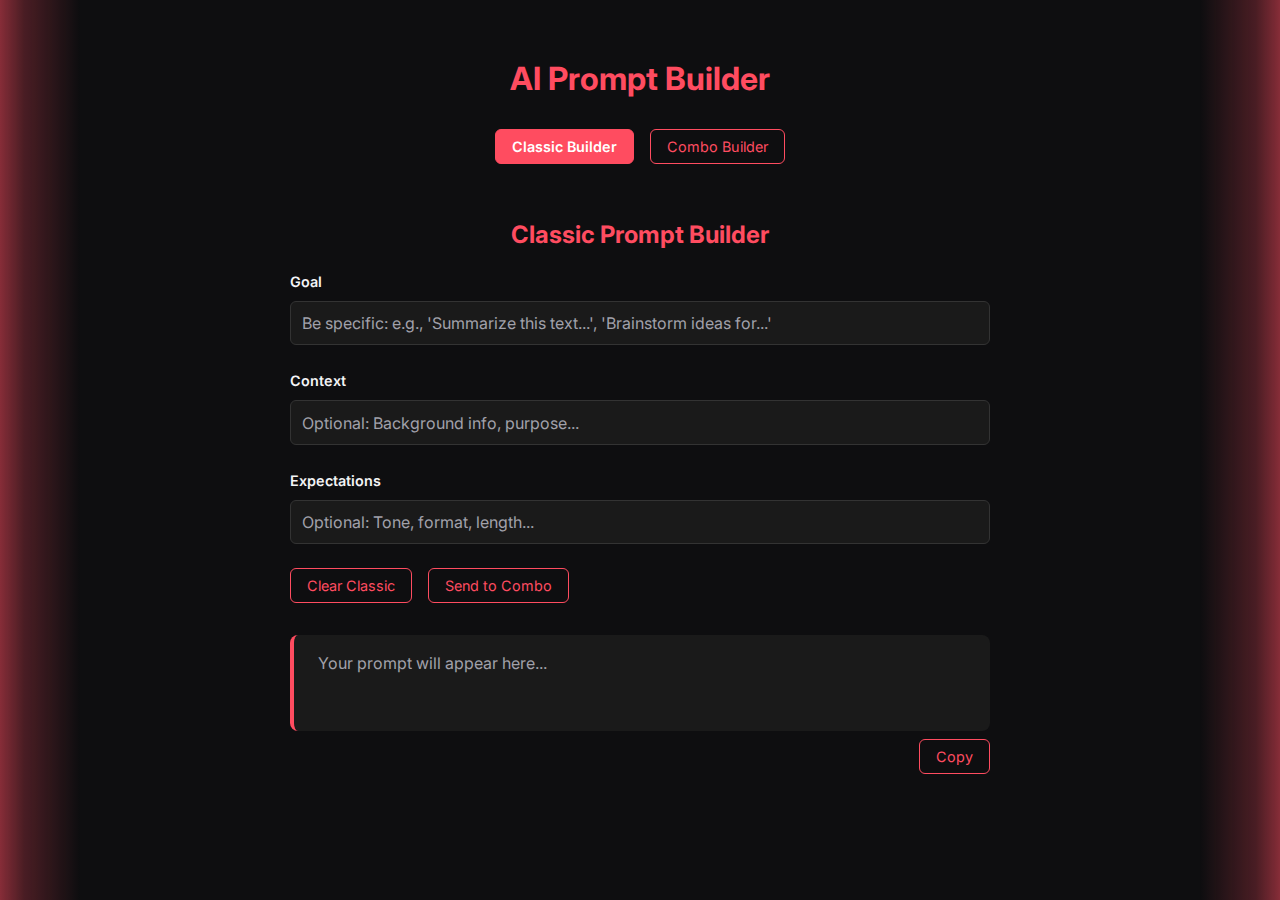
<file: index.html>
<!DOCTYPE html>
<html lang="en">
<head>

 <!-- Corrected Favicon and Manifest Links (removed leading slashes) -->
  <link rel="apple-touch-icon" sizes="180x180" href="apple-touch-icon.png">
  <link rel="icon" type="image/png" sizes="32x32" href="favicon-32x32.png">
  <link rel="icon" type="image/png" sizes="16x16" href="favicon-16x16.png">
  <link rel="manifest" href="site.webmanifest">
  <link rel="shortcut icon" href="favicon.ico"> <!-- Use shortcut icon or regular icon, both is okay but regular is more modern -->
  <!-- Alternatively, a more modern single icon line: -->
  <!-- <link rel="icon" href="favicon.ico" sizes="any"> -->

  <meta charset="UTF-8">
  <meta name="viewport" content="width=device-width, initial-scale=1.0">
  <title>Enhanced Prompt Builder</title> <!-- Keeping enhanced title for UI improvements -->
  <link href="https://fonts.googleapis.com/css2?family=Inter:wght@400;600&display=swap" rel="stylesheet">
  <style>
    /* --- CSS Variables --- */
    :root {
      --bg-color: #0e0e10;
      --surface-color: #1a1a1a;
      --text-color: #f3f4f6;
      --text-muted-color: #a1a1aa;
      --accent-color: #ff4c60;
      --accent-rgb: 255, 76, 96;
      --accent-text-color: #ffffff;
      --border-color: #333;
      --border-color-focus: var(--accent-color);
      --border-radius-sm: 4px;
      --border-radius-md: 6px;
      --border-radius-lg: 8px;
      --spacing-xs: 0.25rem;
      --spacing-sm: 0.5rem;
      --spacing-md: 1rem;
      --spacing-lg: 1.5rem;
      --spacing-xl: 2rem;
      --font-family: 'Inter', sans-serif;
      --transition-speed: 0.2s;
      --sidebar-width: 80px;
      --sidebar-opacity: 0.5;
      /* Removed warning color variables as Reset All is gone */
    }

    /* --- Base Styles --- */
    *, *::before, *::after { box-sizing: border-box; }
    body {
      font-family: var(--font-family);
      background: var(--bg-color);
      color: var(--text-color);
      margin: 0;
      padding: var(--spacing-xl) var(--sidebar-width);
      display: flex;
      flex-direction: column;
      align-items: center;
      min-height: 100vh;
      line-height: 1.6;
      position: relative;
      overflow-x: hidden;
    }

    /* --- Neon Sidebars --- */
    .neon-sidebar {
        position: fixed; top: 0; bottom: 0;
        width: var(--sidebar-width); pointer-events: none;
    }
    #sidebar-left {
        left: 0;
        background: linear-gradient(to right, rgba(var(--accent-rgb), var(--sidebar-opacity)) 0%, rgba(var(--accent-rgb), calc(var(--sidebar-opacity) * 0.5)) 30%, rgba(var(--accent-rgb), 0) 100%);
    }
    #sidebar-right {
        right: 0;
        background: linear-gradient(to left, rgba(var(--accent-rgb), var(--sidebar-opacity)) 0%, rgba(var(--accent-rgb), calc(var(--sidebar-opacity) * 0.5)) 30%, rgba(var(--accent-rgb), 0) 100%);
    }

    /* --- Typography --- */
    h1, h2 { color: var(--accent-color); margin-bottom: var(--spacing-md); text-align: center; }
    h1 { margin-bottom: var(--spacing-lg); }
    label { font-weight: 600; display: block; margin-bottom: var(--spacing-sm); font-size: 0.9rem; }

    /* --- Tab Interface --- */
    .tab-buttons { display: flex; gap: var(--spacing-md); margin-bottom: var(--spacing-xl); }
    .tab-buttons button { padding: var(--spacing-sm) var(--spacing-md); border-radius: var(--border-radius-md); border: 1px solid var(--accent-color); background: transparent; color: var(--accent-color); cursor: pointer; font-family: inherit; font-size: 0.9rem; transition: background var(--transition-speed) ease, color var(--transition-speed) ease, transform var(--transition-speed) ease; }
    .tab-buttons button:hover { background: var(--accent-color); color: var(--accent-text-color); }
    .tab-buttons button.active { background: var(--accent-color); color: var(--accent-text-color); font-weight: 600; }
    .tab-buttons button:active { transform: scale(0.97); }

    /* --- Tab Sections --- */
    .tab-section { display: none; width: 100%; max-width: 700px; }
    .tab-section.active { display: block; animation: fadeIn var(--transition-speed) ease forwards; }
    @keyframes fadeIn { from { opacity: 0; } to { opacity: 1; } }

    /* --- Form Elements --- */
    .form-group { margin-bottom: var(--spacing-lg); }
    select, input[type="text"] { width: 100%; padding: 0.7rem; border-radius: var(--border-radius-md); border: 1px solid var(--border-color); background: var(--surface-color); color: var(--text-color); font-family: inherit; font-size: 1rem; transition: border-color var(--transition-speed) ease, box-shadow var(--transition-speed) ease; }
    select:focus, input[type="text"]:focus { outline: none; border-color: var(--border-color-focus); box-shadow: 0 0 0 2px rgba(var(--accent-rgb), 0.3); }
    ::placeholder { color: var(--text-muted-color); opacity: 1; }


    /* --- Autofill Style Override --- */
    /* Target WebKit-based browsers (Chrome, Safari, Edge, Opera) */
    input:-webkit-autofill,
    input:-webkit-autofill:hover,
    input:-webkit-autofill:focus,
    input:-webkit-autofill:active {
        /* 1. Force Text Color: Use -webkit-text-fill-color */
        -webkit-text-fill-color: var(--text-color) !important;

        /* 2. Force Background: Use a large inset box-shadow */
        /* This paints over the browser's default background color */
        box-shadow: 0 0 0px 1000px var(--surface-color) inset !important;

        /* 3. Optional: Force Font Family if it changes */
        font-family: var(--font-family);

        /* 4. Disable Browser's Transition: Prevents flicker */
        transition: background-color 5000s ease-in-out 0s;
    }

    /* You might also need styles for textarea if you add one later */
    /*
    textarea:-webkit-autofill,
    textarea:-webkit-autofill:hover,
    textarea:-webkit-autofill:focus {
      -webkit-text-fill-color: var(--text-color) !important;
      box-shadow: 0 0 0px 1000px var(--surface-color) inset !important;
      transition: background-color 5000s ease-in-out 0s;
    }
    */

    /* --- Output Area --- */
    .output {
      margin-top: var(--spacing-xl); background: var(--surface-color); border-left: 4px solid var(--accent-color);
      padding: var(--spacing-md) var(--spacing-lg); border-radius: var(--border-radius-lg); white-space: pre-wrap;
      word-wrap: break-word; position: relative; min-height: 6em; color: var(--text-muted-color);
      transition: background var(--transition-speed) ease;
    }
    .output.has-content { color: var(--text-color); }

    /* --- Action Buttons --- */
    .buttons { margin-top: var(--spacing-md); display: flex; gap: var(--spacing-md); flex-wrap: wrap; align-items: center; }
    button.action-button { padding: var(--spacing-sm) var(--spacing-md); border-radius: var(--border-radius-md); border: 1px solid var(--accent-color); background: transparent; color: var(--accent-color); cursor: pointer; font-family: inherit; font-size: 0.9rem; transition: background var(--transition-speed) ease, color var(--transition-speed) ease, transform var(--transition-speed) ease, opacity var(--transition-speed) ease; }
    button.action-button:hover { background: var(--accent-color); color: var(--accent-text-color); }
    button.action-button:active { transform: scale(0.97); }
    button.action-button.feedback { background: var(--accent-color); color: var(--accent-text-color); opacity: 0.8; cursor: default; }

    /* Removed Reset All Button Style */

    .copy-under { margin-top: var(--spacing-sm); text-align: right; }

    /* --- Feedback Highlight --- */
    .highlight-feedback { animation: highlight var(--transition-speed) ease-out; }
    @keyframes highlight { 0% { background-color: rgba(var(--accent-rgb), 0.2); } 100% { background-color: var(--surface-color); } }

    /* Removed Global Actions Footer Style (or keep empty if planning future buttons) */
    /*
    .global-actions {
        width: 100%;
        max-width: 700px;
        margin-top: var(--spacing-xl);
        padding-top: var(--spacing-lg);
        border-top: 1px solid var(--border-color);
        display: flex;
        justify-content: flex-end;
    }
    */

  </style>
</head>
<body>

  <div id="sidebar-left" class="neon-sidebar"></div>
  <div id="sidebar-right" class="neon-sidebar"></div>

  <h1>AI Prompt Builder</h1>

  <div class="tab-buttons" role="tablist">
    <button role="tab" id="tab-classic" aria-controls="panel-classic" aria-selected="true" class="active">Classic Builder</button>
    <button role="tab" id="tab-combo" aria-controls="panel-combo" aria-selected="false">Combo Builder</button>
  </div>

  <div id="panel-classic" role="tabpanel" aria-labelledby="tab-classic" class="tab-section active">
    <h2>Classic Prompt Builder</h2>
    <div class="form-group">
      <label for="goal">Goal</label>
      <!-- Removed name attribute, not needed without saving -->
      <input type="text" id="goal" placeholder="Be specific: e.g., 'Summarize this text...', 'Brainstorm ideas for...'">
    </div>
    <div class="form-group">
      <label for="context">Context</label>
      <input type="text" id="context" placeholder="Optional: Background info, purpose...">
    </div>
    <div class="form-group">
      <label for="expectations">Expectations</label>
      <input type="text" id="expectations" placeholder="Optional: Tone, format, length...">
    </div>
    <div class="buttons">
      <button class="action-button clear-classic">Clear Classic</button>
      <button class="action-button send-to-combo">Send to Combo</button>
    </div>
    <div class="output" id="outputClassic" aria-live="polite">Your prompt will appear here...</div>
    <div class="copy-under"><button class="action-button copy-button" data-target="outputClassic">Copy</button></div>
  </div>

  <div id="panel-combo" role="tabpanel" aria-labelledby="tab-combo" class="tab-section">
    <h2>Prompt Combo Builder</h2>
    <div class="form-group">
      <label for="task">What should the AI do?</label>
      <input type="text" id="task" placeholder="e.g., Explain how AI helps warehouse planning">
    </div>
    <div class="form-group">
      <label for="reasoning">Reasoning Style</label>
      <select id="reasoning">
        <option value="">None</option>
        <option value="step-by-step">Step-by-step</option>
        <option value="compare">Compare and contrast</option>
        <option value="proscons">List pros and cons</option>
        <option value="hypothetical">Use a hypothetical scenario</option>
      </select>
    </div>
<div class="form-group">
      <label for="role">Assume a Role</label>
      <select id="role">
        <option value="">None</option>
        <option value="Strategic Advisor">Strategic Advisor</option>
        <option value="Project Manager">Project Manager</option>
        <option value="Business Analyst">Business Analyst</option>
        <option value="Marketing Specialist">Marketing Specialist</option>
        <option value="Subject Matter Expert">Subject Matter Expert</option>
        <option value="Internal Communicator">Internal Communicator</option>
      </select>
    </div>
    <div class="form-group">
      <label for="format">Output Format</label>
      <select id="format">
        <option value="">None</option>
        <option value="a bullet list">Bullet list</option>
        <option value="a short paragraph">Short paragraph</option>
        <option value="an executive summary">Executive summary</option>
        <option value="a table">Table</option>
      </select>
    </div>
    <div class="buttons">
      <button class="action-button clear-combo">Clear Combo</button>
    </div>
    <div class="output" id="outputCombo" aria-live="polite">Your generated prompt will appear here...</div>
    <div class="copy-under"><button class="action-button copy-button" data-target="outputCombo">Copy</button></div>
  </div>

  <!-- Removed Global Actions Area -->
  <!--
  <div class="global-actions">
      Removed Button Here
  </div>
  -->


  <script>
    // --- Debounce Utility ---
    function debounce(func, wait) {
        let timeout;
        return function executedFunction(...args) {
            const later = () => {
                clearTimeout(timeout);
                func(...args);
            };
            clearTimeout(timeout);
            timeout = setTimeout(later, wait);
        };
    }

    // --- DOM Element References & Constants ---
    // Removed LS_KEY
    const DEBOUNCE_DELAY = 300;

    const tabButtons = document.querySelectorAll('.tab-buttons button[role="tab"]');
    const tabPanels = document.querySelectorAll('.tab-section[role="tabpanel"]');

    // Get all input/select elements by ID now
    const inputElements = document.querySelectorAll('#panel-classic input, #panel-classic select, #panel-combo input, #panel-combo select');

    // Use specific IDs directly now, removed inputMap
    const classicGoal = document.getElementById('goal');
    const classicContext = document.getElementById('context');
    const classicExpectations = document.getElementById('expectations');
    const comboTask = document.getElementById('task');
    const comboReasoning = document.getElementById('reasoning');
    const comboRole = document.getElementById('role');
    const comboFormat = document.getElementById('format');

    const outputClassic = document.getElementById('outputClassic');
    const outputCombo = document.getElementById('outputCombo');
    const clearClassicBtn = document.querySelector('.clear-classic');
    const sendToComboBtn = document.querySelector('.send-to-combo');
    const copyClassicBtn = document.querySelector('.copy-button[data-target="outputClassic"]');
    const clearComboBtn = document.querySelector('.clear-combo');
    const copyComboBtn = document.querySelector('.copy-button[data-target="outputCombo"]');
    // Removed resetAllBtn reference

    const placeholderClassic = "Your prompt will appear here...";
    const placeholderCombo = "Your generated prompt will appear here...";
    const originalCopyText = 'Copy';
    const originalSendText = 'Send to Combo';

    // --- Function Definitions ---

    function switchTab(targetPanelId) {
        tabPanels.forEach(panel => panel.classList.toggle('active', panel.id === targetPanelId));
        tabButtons.forEach(button => {
            const isSelected = button.getAttribute('aria-controls') === targetPanelId;
            button.classList.toggle('active', isSelected);
            button.setAttribute('aria-selected', isSelected);
        });
        updatePrompts();
    }

    function resetButtonState(button, originalText) {
        if (button._feedbackTimeoutId) { clearTimeout(button._feedbackTimeoutId); button._feedbackTimeoutId = null; }
        button.textContent = originalText; button.classList.remove('feedback');
    }

    function clearClassic() {
        classicGoal.value = "";
        classicContext.value = "";
        classicExpectations.value = "";
        resetButtonState(copyClassicBtn, originalCopyText);
        resetButtonState(sendToComboBtn, originalSendText);
        // No saveInputs() call needed
        updatePrompts();
    }

    function clearCombo() {
        comboTask.value = "";
        comboReasoning.value = "";
        comboRole.value = "";
        comboFormat.value = "";
        resetButtonState(copyComboBtn, originalCopyText);
        // No saveInputs() call needed
        updatePrompts();
    }

    // --- Removed Reset All Function ---

    async function copyText(elementId, button) {
        const textElement = document.getElementById(elementId);
        const textToCopy = textElement.textContent;
        const originalText = originalCopyText;
        resetButtonState(button, originalText);
        if (textToCopy === placeholderClassic || textToCopy === placeholderCombo || !textToCopy.trim()) {
            button.textContent = "Nothing to copy!"; button.classList.add('feedback');
            button._feedbackTimeoutId = setTimeout(() => { resetButtonState(button, originalText); }, 1500);
            return;
        }
        try {
            await navigator.clipboard.writeText(textToCopy);
            button.textContent = "Copied!"; button.classList.add('feedback');
        } catch (err) {
            console.error("Clipboard copy failed: ", err);
            button.textContent = "Copy Failed"; button.classList.add('feedback');
        } finally {
            button._feedbackTimeoutId = setTimeout(() => { resetButtonState(button, originalText); }, 1500);
        }
    }

    function sendToCombo() {
        resetButtonState(sendToComboBtn, originalSendText);
        const classicOutputText = outputClassic.textContent;
        if (classicOutputText && classicOutputText !== placeholderClassic && classicOutputText.trim()) {
            comboTask.value = classicOutputText; // Use specific ID
            switchTab('panel-combo');
            // No saveInputs() call needed
            updatePrompts();
            comboTask.classList.add('highlight-feedback'); // Use specific ID
            setTimeout(() => comboTask.classList.remove('highlight-feedback'), 500);
        } else {
            sendToComboBtn.textContent = "Nothing to Send"; sendToComboBtn.classList.add('feedback');
            sendToComboBtn._feedbackTimeoutId = setTimeout(() => { resetButtonState(sendToComboBtn, originalSendText); }, 1500);
        }
    }

    // --- Removed Save and Load Input Data Functions ---

    /**
     * Updates both prompt output areas based on current input values.
     * (Now uses specific element IDs)
     */
    function updatePrompts() {
      // --- Classic Prompt Logic ---
      const g = classicGoal.value.trim();
      const c = classicContext.value.trim();
      const e = classicExpectations.value.trim();
      let classicPrompt = "";
      if (g) classicPrompt += `Your task is to ${g}.`;
      if (c) classicPrompt += ` ${g ? 'T' : 'Your task requires understanding that t'}his is needed because ${c}.`;
      if (e) classicPrompt += ` ${ (g || c) ? 'F' : 'f'}ormat your answer as ${e}.`;
      outputClassic.textContent = classicPrompt.trim() || placeholderClassic;
      outputClassic.classList.toggle('has-content', classicPrompt.trim() !== '');

      // --- Combo Prompt Logic ---
      const task = comboTask.value.trim();
      const reasoning = comboReasoning.value;
      const role = comboRole.value;
      const format = comboFormat.value;
      let comboPrompt = "";
      if (role) comboPrompt += `Act as a ${role}. `;
      if (task) { let formattedTask = task.charAt(0).toUpperCase() + task.slice(1); if (!formattedTask.endsWith('.')) formattedTask += '.'; comboPrompt += `${formattedTask} `; }
      if (reasoning) { switch (reasoning) { case "step-by-step": comboPrompt += "Explain step-by-step. "; break; case "compare": comboPrompt += "Compare and contrast the options. "; break; case "proscons": comboPrompt += "List the pros and cons. "; break; case "hypothetical": comboPrompt += "Use a hypothetical scenario. "; break; } }
      if (format) { comboPrompt += `Format your answer as ${format}.`; }
      outputCombo.textContent = comboPrompt.trim() || placeholderCombo;
      outputCombo.classList.toggle('has-content', comboPrompt.trim() !== '');
    }

    // --- Debounced Update Function ---
    // Renamed as it no longer saves
    const debouncedUpdatePrompts = debounce(updatePrompts, DEBOUNCE_DELAY);


    // --- Event Listeners ---
    tabButtons.forEach(button => button.addEventListener('click', () => switchTab(button.getAttribute('aria-controls'))));

    // Use the debounced function for text inputs and selects
    inputElements.forEach(el => el.addEventListener('input', debouncedUpdatePrompts));

    clearClassicBtn.addEventListener('click', clearClassic);
    clearComboBtn.addEventListener('click', clearCombo);
    sendToComboBtn.addEventListener('click', sendToCombo);
    copyClassicBtn.addEventListener('click', () => copyText('outputClassic', copyClassicBtn));
    copyComboBtn.addEventListener('click', () => copyText('outputCombo', copyComboBtn));
    // Removed Reset All listener

    // --- Initial Setup ---
    // Removed loadInputs() call
    updatePrompts(); // Update display based on initial (empty) values

  </script>
</body>
</html>
</file>
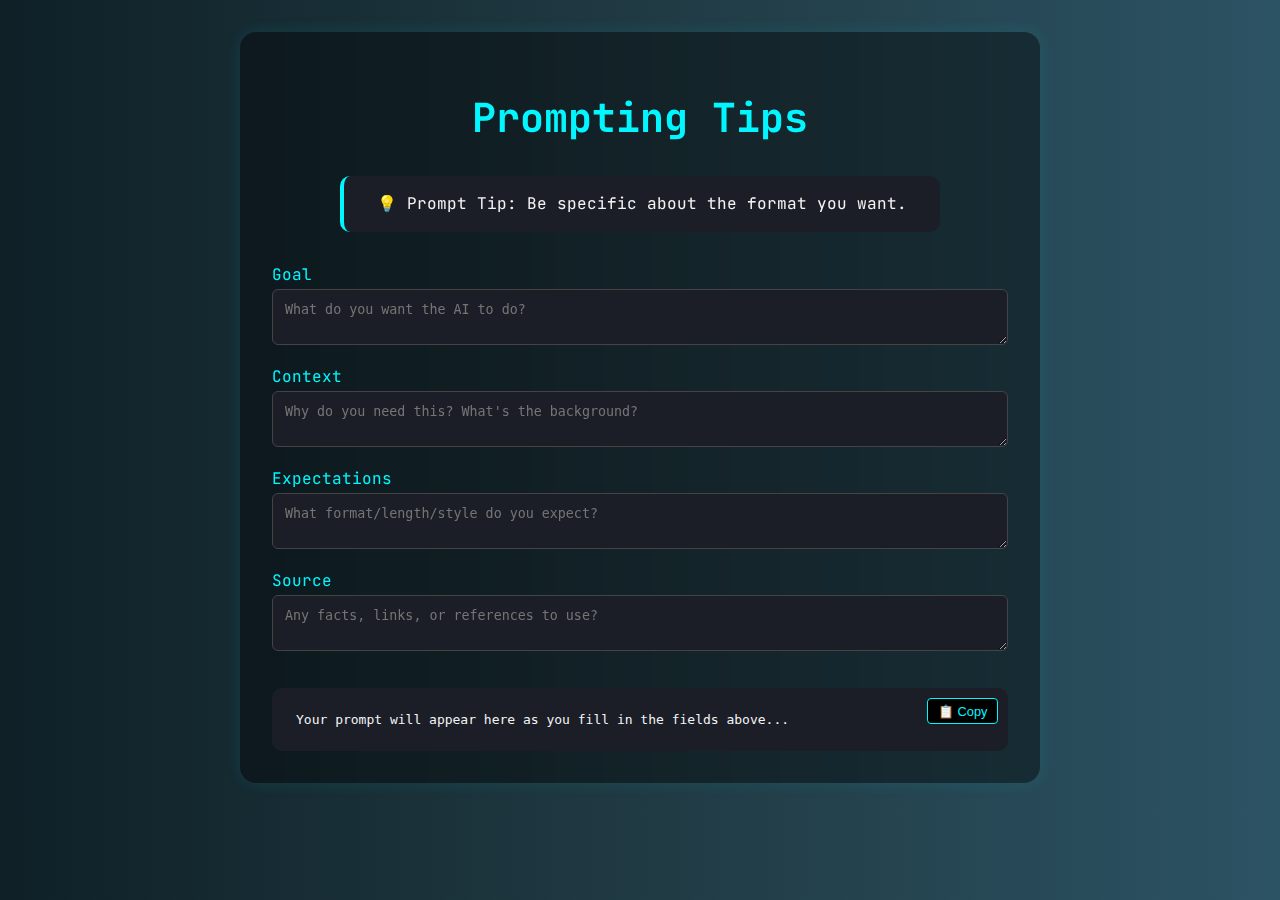
<file: index1.html>
<!DOCTYPE html>
<html lang="en">
<head>
  <meta charset="UTF-8">
  <title>Prompting Tips</title>
  <link href="https://fonts.googleapis.com/css2?family=JetBrains+Mono:wght@500&display=swap" rel="stylesheet">
  <style>
    :root {
      --bg: #0f1117;
      --accent: #00f7ff;
      --muted: #777;
      --text: #f4f4f4;
      --card: #1b1e27;
    }

    * {
      box-sizing: border-box;
    }

    body {
      margin: 0;
      font-family: 'JetBrains Mono', monospace;
      background: linear-gradient(to right, #0f2027, #203a43, #2c5364);
      color: var(--text);
      padding: 2rem;
    }

    main {
      max-width: 800px;
      margin: 0 auto;
      padding: 2rem;
      background: rgba(0, 0, 0, 0.4);
      border-radius: 16px;
      backdrop-filter: blur(8px);
      box-shadow: 0 0 16px rgba(0, 247, 255, 0.1);
    }

    h1 {
      text-align: center;
      font-size: 2.5rem;
      color: var(--accent);
    }

    .carousel-box {
      margin: 2rem auto;
      background: var(--card);
      padding: 1rem;
      border-left: 4px solid var(--accent);
      border-radius: 10px;
      max-width: 600px;
      text-align: center;
      min-height: 3.5rem; /* Lock in space for tips */
      display: flex;
      align-items: center;
      justify-content: center;
    }

    .field {
      margin-bottom: 1rem;
    }

    label {
      display: block;
      margin-bottom: 0.25rem;
      color: var(--accent);
    }

    textarea {
      width: 100%;
      padding: 0.75rem;
      border-radius: 6px;
      background: var(--card);
      border: 1px solid #444;
      color: var(--text);
      resize: vertical;
    }

    .result-box {
      background: var(--card);
      padding: 1.5rem;
      border-radius: 10px;
      position: relative;
      margin-top: 2rem;
    }

    pre {
      white-space: pre-wrap;
      word-wrap: break-word;
      color: var(--text);
      margin: 0;
    }

    .copy-button {
      position: absolute;
      top: 10px;
      right: 10px;
      background: #000;
      color: var(--accent);
      border: 1px solid var(--accent);
      padding: 0.3rem 0.6rem;
      font-size: 0.8rem;
      border-radius: 4px;
      cursor: pointer;
    }
  </style>
</head>
<body>
  <main>
    <h1>Prompting Tips</h1>

    <div class="carousel-box" id="carousel">💡 Prompt Tip: Be specific about the format you want.</div>

    <div class="field">
      <label for="goal">Goal</label>
      <textarea id="goal" placeholder="What do you want the AI to do?"></textarea>
    </div>
    <div class="field">
      <label for="context">Context</label>
      <textarea id="context" placeholder="Why do you need this? What's the background?"></textarea>
    </div>
    <div class="field">
      <label for="expect">Expectations</label>
      <textarea id="expect" placeholder="What format/length/style do you expect?"></textarea>
    </div>
    <div class="field">
      <label for="source">Source</label>
      <textarea id="source" placeholder="Any facts, links, or references to use?"></textarea>
    </div>

    <div class="result-box">
      <button class="copy-button" onclick="copyPrompt()">📋 Copy</button>
      <pre id="output">Your prompt will appear here as you fill in the fields above...</pre>
    </div>
  </main>

  <script>
    const goal = document.getElementById('goal');
    const context = document.getElementById('context');
    const expect = document.getElementById('expect');
    const source = document.getElementById('source');
    const output = document.getElementById('output');

    function buildPrompt() {
      let prompt = '';
      if (goal.value) prompt += `I want you to ${goal.value}.\n`;
      if (context.value) prompt += `Here's the context: ${context.value}.\n`;
      if (expect.value) prompt += `Please format it like this: ${expect.value}.\n`;
      if (source.value) prompt += `Use this reference: ${source.value}`;
      output.textContent = prompt || 'Your prompt will appear here as you fill in the fields above...';
    }

    goal.addEventListener('input', buildPrompt);
    context.addEventListener('input', buildPrompt);
    expect.addEventListener('input', buildPrompt);
    source.addEventListener('input', buildPrompt);

    function copyPrompt() {
      navigator.clipboard.writeText(output.textContent).then(() => {
        alert('Copied!');
      });
    }

    const tips = [
      "💡 Prompt Tip: Be specific about the format you want.",
      "🎯 Include your audience: 'Explain it to a non-technical user.'",
      "📦 Add structure like lists, tables, or bullet points.",
      "🧠 Tell the AI who it's acting as (e.g., 'You are a CISO...')",
      "🚀 Prompt iteratively — refine as you go."
    ];
    let tipIndex = 0;
    setInterval(() => {
      tipIndex = (tipIndex + 1) % tips.length;
      document.getElementById('carousel').textContent = tips[tipIndex];
    }, 6000);
  </script>
</body>
</html>
</file>
